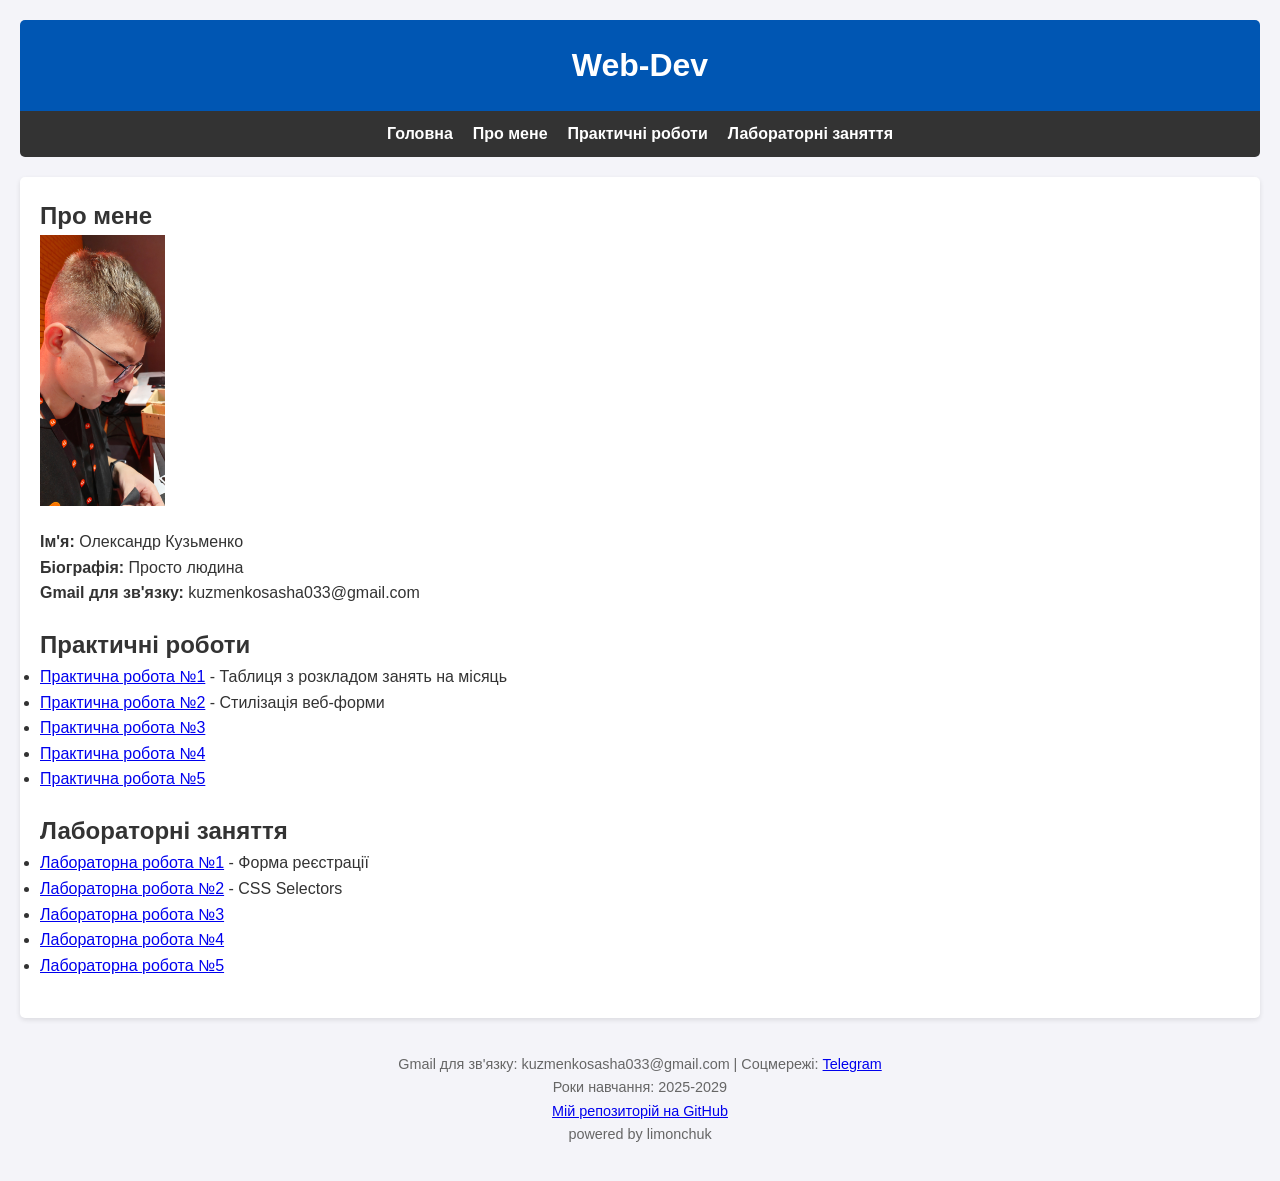
<file: index.html>
<!DOCTYPE html>
<html lang="uk">
<head>
    <meta charset="UTF-8">
    <meta name="viewport" content="width=device-width, initial-scale=1.0">
    <title>Web-Dev</title>
    <link rel="stylesheet" href="css/style.css">
</head>
<body>
    <div class="sticky-top">
    <header>
        <h1>Web-Dev</h1>
    </header>

    <nav>
        <ul>
            <li><a href="index.html">Головна</a></li>
            <li><a href="#about">Про мене</a></li>
            <li><a href="#pr">Практичні роботи</a></li>
            <li><a href="#labs">Лабораторні заняття</a></li>
        </ul>
    </nav>
    </div>

    <main>
        
        <section id="about">
            <h2>Про мене</h2>
            <img src="images/IMG20260712164022.jpg" alt="picture" width="125" style="margin-bottom: 15px;">
            <p><strong>Ім'я:</strong> Олександр Кузьменко</p>
            <p><strong>Біографія:</strong> Просто людина</p>
            <p><strong>Gmail для зв'язку:</strong> kuzmenkosasha033@gmail.com</p>
        </section>

        <section id="pr">
            <h2>Практичні роботи</h2>
            <ul>
                <li><a href="pages/pr1.html">Практична робота №1</a> - Таблиця з розкладом занять на місяць</li>
                <li><a href="pages/pr2.html">Практична робота №2</a> - Стилізація веб-форми</li>
                <li><a href="pages/pr3.html">Практична робота №3</a></li>
                <li><a href="pages/pr4.html">Практична робота №4</a></li>
                <li><a href="pages/pr5.html">Практична робота №5</a></li>
            </ul>
        </section>

        <section id="labs">
            <h2>Лабораторні заняття</h2>
            <ul>
                <li><a href="pages/lab1.html">Лабораторна робота №1</a> - Форма реєстрації</li>
                <li><a href="pages/lab2.html">Лабораторна робота №2</a> - CSS Selectors</li>
                <li><a href="pages/lab3.html">Лабораторна робота №3</a></li>
                <li><a href="pages/lab4.html">Лабораторна робота №4</a></li>
                <li><a href="pages/lab5.html">Лабораторна робота №5</a></li>
            </ul>
        </section>
    </main>

    <footer>
        <p>Gmail для зв'язку: kuzmenkosasha033@gmail.com | Соцмережі: <a href="https://t.me/limonchuk86" target="_blank">Telegram</a></p>
        <p>Роки навчання: 2025-2029</p>
        <p><a href="https://github.com/limonchuk86/Web-Dev" target="_blank">Мій репозиторій на GitHub</a></p>
        <p>powered by limonchuk</p>
    </footer>

</body>
</html>
</file>
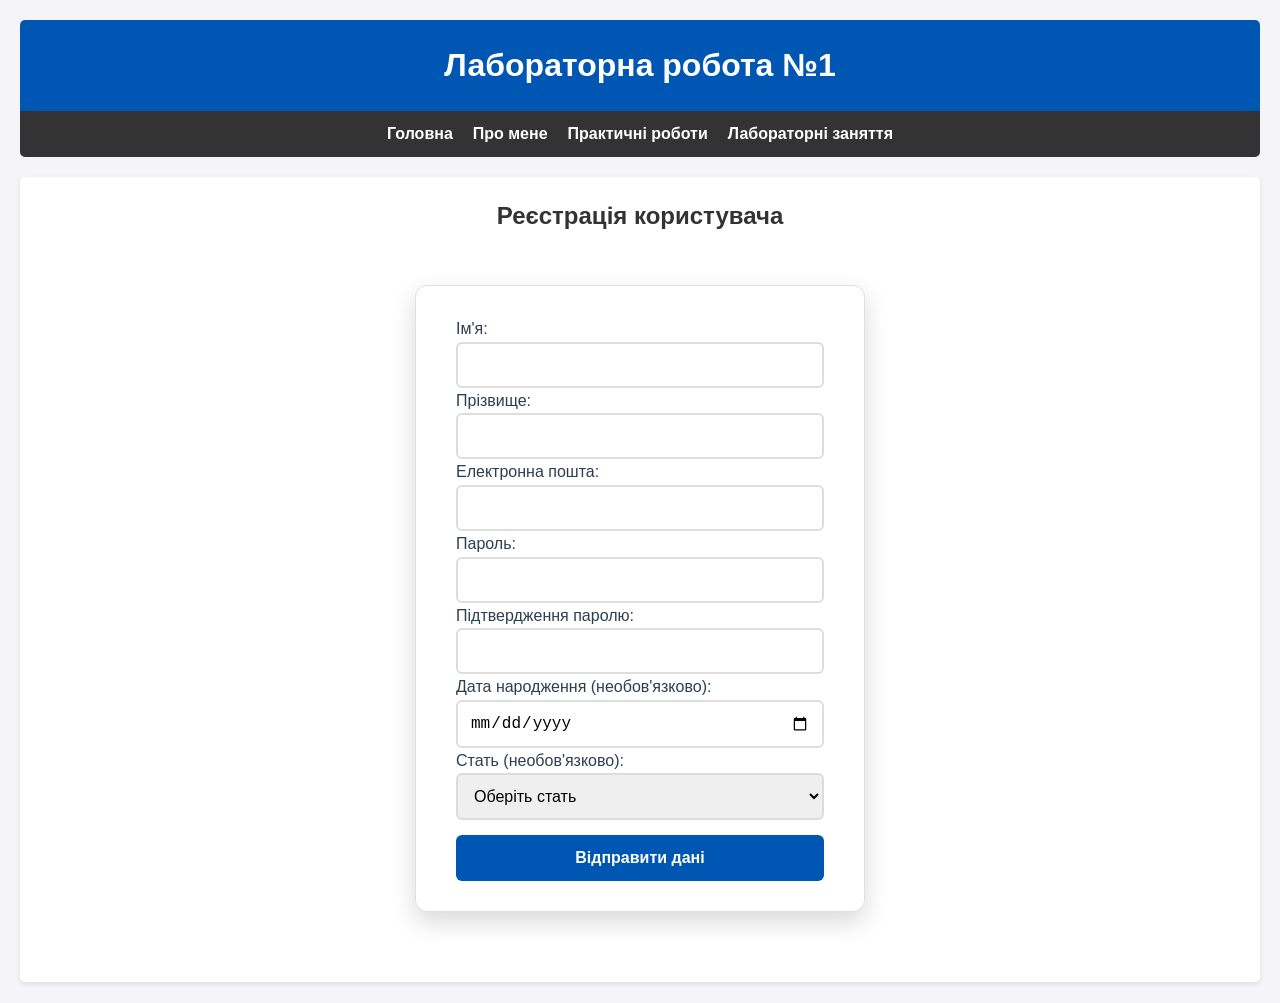
<file: pages/lab1.html>
<!DOCTYPE html>
<html lang="uk">
<head>
    <meta charset="UTF-8">
    <meta name="viewport" content="width=device-width, initial-scale=1.0">
    <title>Лабораторна робота 1</title>
    <link rel="stylesheet" href="../css/style.css">
</head>
<body>

    <div class="sticky-top">
        <header>
            <h1>Лабораторна робота №1</h1>
        </header>

        <nav>
            <ul>
                <li><a href="../index.html">Головна</a></li>
                <li><a href="../index.html#about">Про мене</a></li>
                <li><a href="../index.html#pr">Практичні роботи</a></li>
                <li><a href="../index.html#labs">Лабораторні заняття</a></li>
            </ul>
        </nav>
    </div>
    <main>
        <h2 style="text-align: center;">Реєстрація користувача</h2>
        
        <form action="https://webhook.site/fcff0840-c287-49cb-9dde-8a3e3c6624b8" method="POST" class="registration-form">
            
            <div class="form-group">
                <label for="firstName">Ім'я:</label>
                <input type="text" id="firstName" name="firstName" required>
            </div>

            <div class="form-group">
                <label for="lastName">Прізвище:</label>
                <input type="text" id="lastName" name="lastName" required>
            </div>

            <div class="form-group">
                <label for="email">Електронна пошта:</label>
                <input type="email" id="email" name="userEmail" required>
            </div>

            <div class="form-group">
                <label for="password">Пароль:</label>
                <input type="password" id="password" name="userPassword" required>
            </div>

            <div class="form-group">
                <label for="confirmPassword">Підтвердження паролю:</label>
                <input type="password" id="confirmPassword" name="confirmPassword" required>
            </div>

            <div class="form-group">
                <label for="birthDate">Дата народження (необов'язково):</label>
                <input type="date" id="birthDate" name="birthDate">
            </div>

            <div class="form-group">
                <label for="gender">Стать (необов'язково):</label>
                <select id="gender" name="userGender">
                    <option value="">Оберіть стать</option>
                    <option value="male">Чоловіча</option>
                    <option value="female">Жіноча</option>
                </select>
            </div>

            <input type="submit" value="Відправити дані" class="submit-btn">
        </form>
    </main>
</body>
</file>
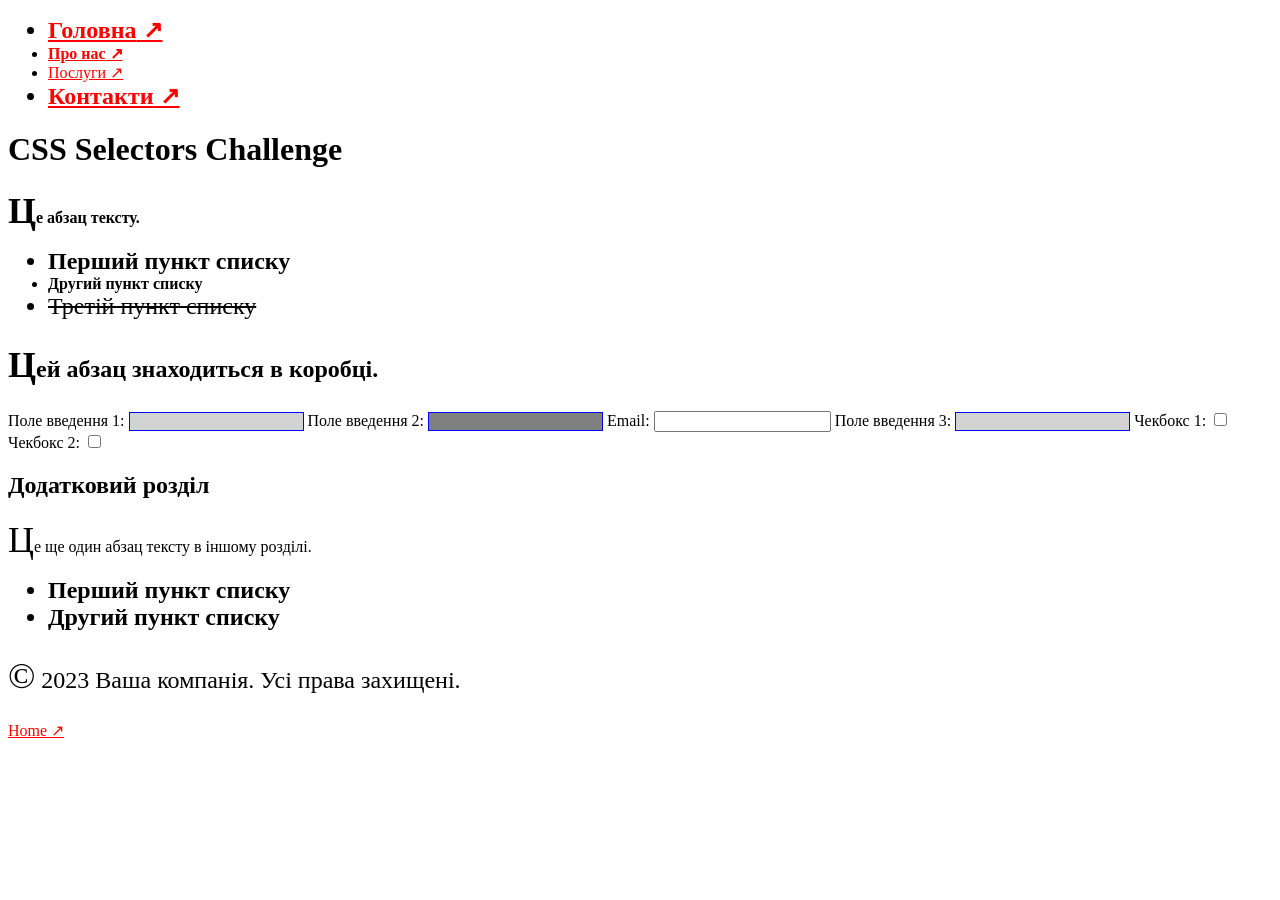
<file: pages/lab2.html>
<!DOCTYPE html>
<html lang="en">
<head>
    <meta charset="UTF-8">
    <meta name="viewport" content="width=device-width, initial-scale=1.0">
    <link rel="stylesheet" href="lab2.css">
    <title>CSS Selectors Challenge</title>
</head>
<body>
    <header>
        <nav>
            <ul>
                <li><a href="#">Головна</a></li>
                <li><a href="https://example.com">Про нас</a></li>
                <li><a href="#">Послуги</a></li>
                <li><a href="http://notrealsite.ua">Контакти</a></li>
            </ul>
        </nav>
    </header>
    <div class="container">
        <h1>CSS Selectors Challenge</h1>
        <p>Це абзац тексту.</p>
        <ul>
            <li>Перший пункт списку</li>
            <li class="special">Другий пункт списку</li>
            <li>Третій пункт списку</li>
        </ul>
        <div class="box">
            <p>Цей абзац знаходиться в коробці.</p>
        </div>
        <form>
            <label for="input1">Поле введення 1:</label>
            <input type="text" id="input1">
            <label for="input2">Поле введення 2:</label>
            <input type="text" id="input2" disabled>
            <label for="email1">Email:</label>
            <input type="email" id="email1">
            <label for="input3">Поле введення 3:</label>
            <input type="text" id="input3">
            <label for="check1">Чекбокс 1:</label>
            <input type="checkbox" id="check1">
            <label for="check2">Чекбокс 2:</label>
            <input type="checkbox" id="check2">
        </form>
    </div>
    <section>
        <h2>Додатковий розділ</h2>
        <p>Це ще один абзац тексту в іншому розділі.</p>
        <ul>
            <li>Перший пункт списку</li>
            <li>Другий пункт списку</li>
        </ul>
    </section>
    <footer>
        <p>&copy; 2023 Ваша компанія. Усі права захищені.</p>
        <a href="#">Home</a>
    </footer>
</body>
</html>
</file>
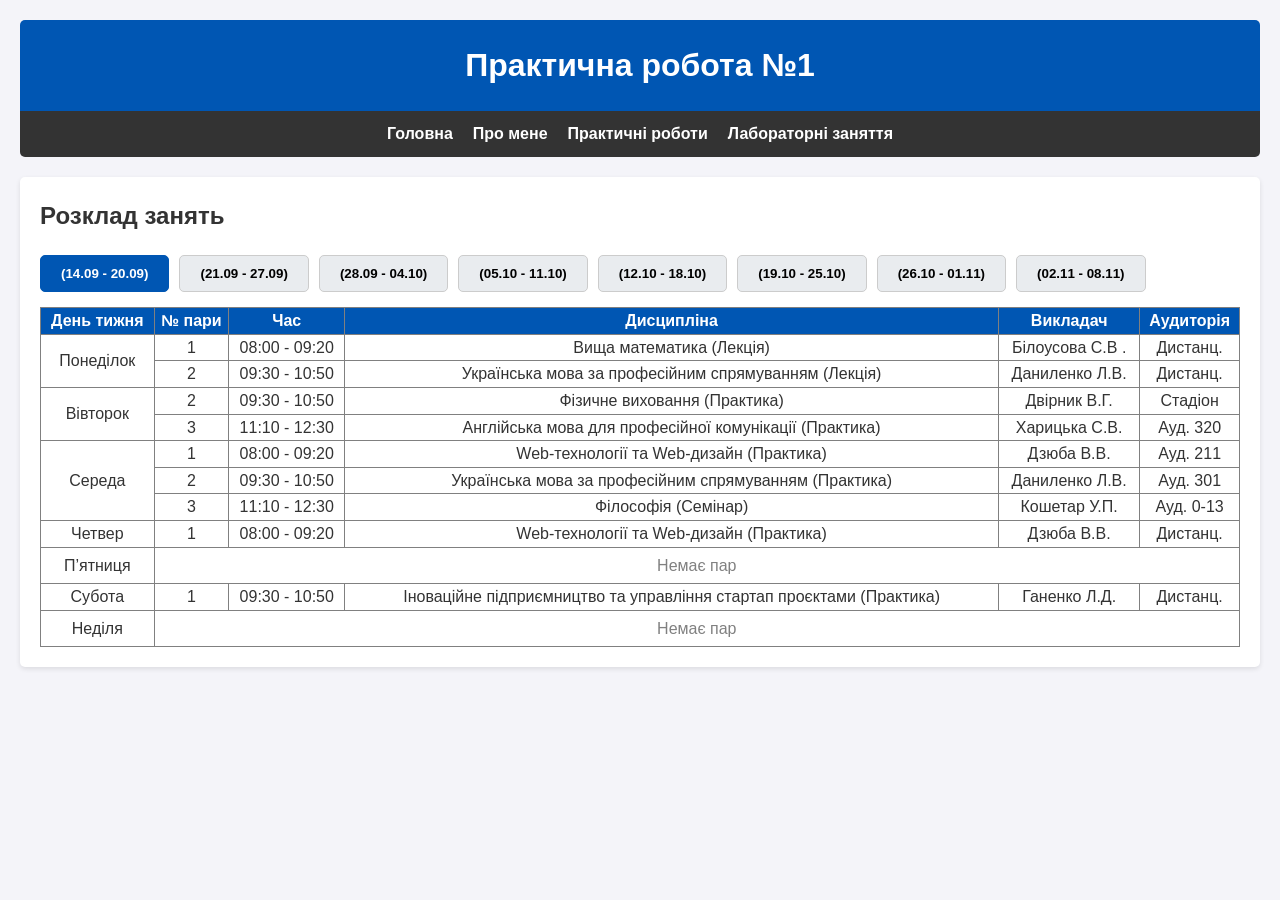
<file: pages/pr1.html>
<!DOCTYPE html>
<html lang="uk">
<head>
    <meta charset="UTF-8">
    <meta name="viewport" content="width=device-width, initial-scale=1.0">
    <title>Практична робота 1 - Розклад</title>
    <link rel="stylesheet" href="../css/style.css">
</head>
<body>

    <div class="sticky-top">
        <header>
            <h1>Практична робота №1</h1>
        </header>

        <nav>
            <ul>
                <li><a href="../index.html">Головна</a></li>
                <li><a href="../index.html#about">Про мене</a></li>
                <li><a href="../index.html#pr">Практичні роботи</a></li>
                <li><a href="../index.html#labs">Лабораторні заняття</a></li>
            </ul>
        </nav>
    </div>
    <main>
        <h2>Розклад занять</h2>
        <!-- Кнопки -->
        <div class="tab-buttons">
            <button class="tab-btn active" onclick="openWeek(event, 'week1')">(14.09 - 20.09)</button>
            <button class="tab-btn" onclick="openWeek(event, 'week2')">(21.09 - 27.09)</button>
            <button class="tab-btn" onclick="openWeek(event, 'week3')">(28.09 - 04.10)</button>
            <button class="tab-btn" onclick="openWeek(event, 'week4')">(05.10 - 11.10)</button>
            <button class="tab-btn" onclick="openWeek(event, 'week5')">(12.10 - 18.10)</button>
            <button class="tab-btn" onclick="openWeek(event, 'week6')">(19.10 - 25.10)</button>
            <button class="tab-btn" onclick="openWeek(event, 'week7')">(26.10 - 01.11)</button>
            <button class="tab-btn" onclick="openWeek(event, 'week8')">(02.11 - 08.11)</button>
        </div>


        <div id="week1" class="tab-content active">
            <table border="1" style="width: 100%; border-collapse: collapse; text-align: center;">
                <tr style="background-color: #0056b3; color: white;">
                    <th>День тижня</th>
                    <th>№ пари</th>
                    <th>Час</th>
                    <th>Дисципліна</th>
                    <th>Викладач</th>
                    <th>Аудиторія</th>
                </tr>
            <tr>
                <td rowspan="2">Понеділок</td>
                <td>1</td>
                <td>08:00 - 09:20</td>
                <td>Вища математика (Лекція)</td>
                <td>Білоусова С.В .</td>
                <td>Дистанц.</td>
            </tr>
            <tr>
                <td>2</td>
                <td>09:30 - 10:50</td>
                <td>Українська мова за професійним спрямуванням (Лекція)</td>
                <td>Даниленко Л.В.</td>
                <td>Дистанц.</td>
            </tr>
            <tr>
                <td rowspan="2">Вівторок</td>
                <td>2</td>
                <td>09:30 - 10:50</td>
                <td>Фізичне виховання (Практика)</td>
                <td>Двірник В.Г.</td>
                <td>Стадіон</td>
            </tr>
            <tr>
                <td>3</td>
                <td>11:10 - 12:30</td>
                <td>Англійська мова для професійної комунікації (Практика)</td>
                <td>Харицька С.В.</td>
                <td>Ауд. 320</td>
            </tr>
            <tr>
                <td rowspan="3">Середа</td>
                <td>1</td>
                <td>08:00 - 09:20</td>
                <td>Web-технології та Web-дизайн (Практика)</td>
                <td>Дзюба В.В.</td>
                <td>Ауд. 211</td>
            </tr>
            <tr>
                <td>2</td>
                <td>09:30 - 10:50</td>
                <td>Українська мова за професійним спрямуванням (Практика)</td>
                <td>Даниленко Л.В.</td>
                <td>Ауд. 301</td>
            </tr>
            <tr>
                <td>3</td>
                <td>11:10 - 12:30</td>
                <td>Філософія (Семінар)</td>
                <td>Кошетар У.П.</td>
                <td>Ауд. 0-13</td>
            </tr>
            <tr>
                <td>Четвер</td>
                <td>1</td>
                <td>08:00 - 09:20</td>
                <td>Web-технології та Web-дизайн (Практика)</td>
                <td>Дзюба В.В.</td>
                <td>Дистанц.</td>
            </tr>
            <tr>
                <td>П’ятниця</td>
                 <td colspan="5" style="padding: 5px; color: gray;"> Немає пар </td>
            </tr>
             <tr>
                <td>Субота</td>
                <td>1</td>
                <td>09:30 - 10:50</td>
                <td>Іноваційне підприємництво та управління стартап проєктами (Практика)</td>
                <td>Ганенко Л.Д.</td>
                <td>Дистанц.</td>
            </tr>
             <tr>
                <td>Неділя</td>
                 <td colspan="5" style="padding: 5px; color: gray;"> Немає пар </td>
            </tr>
            </table>
        </div>

        <div id="week2" class="tab-content">
                   <table border="1" style="width: 100%; margin-top: 20px; border-collapse: collapse; text-align: center;">
            <tr style="background-color: #0056b3; color: white;">
                <th>День тижня</th>
                <th>№ пари</th>
                <th>Час</th>
                <th>Дисципліна</th>
                <th>Викладач</th>
                <th>Аудиторія</th>
             <tr>
                <td rowspan="3">Понеділок</td>
                <td>2</td>
                <td>09:30 - 10:50</td>
                <td>Об'єктно-орієнтоване програмування C# (Лекція)</td>
                <td>Гавор А.С.</td>
                <td>Дистанц.</td>
            </tr>
            <tr>
                <td>3</td>
                <td>11:10 - 12:30</td>
                <td>Філософія (Лекція)</td>
                <td>Кошетар У.П.</td>
                <td>Дистанц.</td>
            </tr>
             <tr>
                <td>6</td>
                <td>15:40 - 17:00</td>
                <td>Іноваційне підприємництво та управління стартап проєктами (Лекція)</td>
                <td>Ганенко Л.Д.</td>
                <td>Дистанц.</td>
            </tr>
            <tr>
                <td rowspan="3">Вівторок</td>
                <td>1</td>
                <td>08:00 - 09:20</td>
                <td>Об'єктно-орієнтоване програмування C# (Практика)</td>
                <td>Гавор А.С.</td>
                <td>Ауд. 310</td>
            </tr>
            <tr>
                <td>2</td>
                <td>09:30 - 10:50</td>
                <td>Об'єктно-орієнтоване програмування C# (Лабораторна)</td>
                <td>Гавор А.С.</td>
                <td>Ауд. 325</td>
            </tr>
            <tr>
                <td>3</td>
                <td>11:10 - 12:30</td>
                <td>Англійська мова для професійної комунікації (Практика)</td>
                <td>Харицька С.В.</td>
                <td>Ауд. 320</td>
            </tr>
            <tr>
                <td rowspan="1">Середа</td>
                <td>1</td>
                <td>08:00 - 09:20</td>
                <td>Web-технології та Web-дизайн (Практика)</td>
                <td>Дзюба В.В.</td>
                <td>Ауд. 211</td>
            </tr>
            <tr>
                <td>Четвер</td>
                 <td colspan="5" style="padding: 5px; color: gray;"> Немає пар </td>
            </tr>
            <tr>
                <td>П’ятниця</td>
                 <td colspan="5" style="padding: 5px; color: gray;"> Немає пар </td> 
            </tr>
             <tr>
                <td>Субота</td>
                <td>1</td>
                <td>09:30 - 10:50</td>
                <td>Іноваційне підприємництво та управління стартап проєктами (Лабораторна)</td>
                <td>Ганенко Л.Д.</td>
                <td>Дистанц.</td>
            </tr>
             <tr>
                <td>Неділя</td>
                 <td colspan="5" style="padding: 5px; color: gray;"> Немає пар </td>
            </tr>
            </table>
        </div>

        <div id="week3" class="tab-content">
                   <table border="1" style="width: 100%; margin-top: 20px; border-collapse: collapse; text-align: center;">
            <tr style="background-color: #0056b3; color: white;">
                <th>День тижня</th>
                <th>№ пари</th>
                <th>Час</th>
                <th>Дисципліна</th>
                <th>Викладач</th>
                <th>Аудиторія</th>
            </tr>
             <tr>
                <td rowspan="2">Понеділок</td>
                <td>1</td>
                <td>08:00 - 09:20</td>
                <td>Вища математика (Лекція)</td>
                <td>Білоусова С.В .</td>
                <td>Дистанц.</td>
            </tr>
            <tr>
                <td>2</td>
                <td>09:30 - 10:50</td>
                <td>Українська мова за професійним спрямуванням (Лекція)</td>
                <td>Даниленко Л.В.</td>
                <td>Дистанц.</td>
            </tr>
            <tr>
                <td rowspan="2">Вівторок</td>
                <td>2</td>
                <td>09:30 - 10:50</td>
                <td>Фізичне виховання (Практика)</td>
                <td>Двірник В.Г.</td>
                <td>Стадіон</td>
            </tr>
            <tr>
                <td>3</td>
                <td>11:10 - 12:30</td>
                <td>Англійська мова для професійної комунікації (Практика)</td>
                <td>Харицька С.В.</td>
                <td>Ауд. 320</td>
            </tr>
            <tr>
                <td rowspan="3">Середа</td>
                <td>1</td>
                <td>08:00 - 09:20</td>
                <td>Web-технології та Web-дизайн (Практика)</td>
                <td>Дзюба В.В.</td>
                <td>Ауд. 211</td>
            </tr>
            <tr>
                <td>2</td>
                <td>09:30 - 10:50</td>
                <td>Українська мова за професійним спрямуванням (Практика)</td>
                <td>Даниленко Л.В.</td>
                <td>Ауд. 301</td>
            </tr>
            <tr>
                <td>3</td>
                <td>11:10 - 12:30</td>
                <td>Філософія (Семінар)</td>
                <td>Кошетар У.П.</td>
                <td>Ауд. 0-13</td>
            </tr>
            <tr>
                <td>Четвер</td>
                <td>1</td>
                <td>08:00 - 09:20</td>
                <td>Web-технології та Web-дизайн (Практика)</td>
                <td>Дзюба В.В.</td>
                <td>Дистанц.</td>
            </tr>
            <tr>
                <td>П’ятниця</td>
                 <td colspan="5" style="padding: 5px; color: gray;"> Немає пар </td>
            </tr>
             <tr>
                <td>Субота</td>
                <td>1</td>
                <td>09:30 - 10:50</td>
                <td>Іноваційне підприємництво та управління стартап проєктами (Практика)</td>
                <td>Ганенко Л.Д.</td>
                <td>Дистанц.</td>
            </tr>
             <tr>
                <td>Неділя</td>
                 <td colspan="5" style="padding: 5px; color: gray;"> Немає пар </td>
            </tr>
            </table>
        </div>


        <div id="week4" class="tab-content">
                   <table border="1" style="width: 100%; margin-top: 20px; border-collapse: collapse; text-align: center;">
            <tr style="background-color: #0056b3; color: white;">
                <th>День тижня</th>
                <th>№ пари</th>
                <th>Час</th>
                <th>Дисципліна</th>
                <th>Викладач</th>
                <th>Аудиторія</th>
             <tr>
                <td rowspan="3">Понеділок</td>
                <td>2</td>
                <td>09:30 - 10:50</td>
                <td>Об'єктно-орієнтоване програмування C# (Лекція)</td>
                <td>Гавор А.С.</td>
                <td>Дистанц.</td>
            </tr>
            <tr>
                <td>3</td>
                <td>11:10 - 12:30</td>
                <td>Філософія (Лекція)</td>
                <td>Кошетар У.П.</td>
                <td>Дистанц.</td>
            </tr>
             <tr>
                <td>6</td>
                <td>15:40 - 17:00</td>
                <td>Іноваційне підприємництво та управління стартап проєктами (Лекція)</td>
                <td>Ганенко Л.Д.</td>
                <td>Дистанц.</td>
            </tr>
            <tr>
                <td rowspan="3">Вівторок</td>
                <td>1</td>
                <td>08:00 - 09:20</td>
                <td>Об'єктно-орієнтоване програмування C# (Практика)</td>
                <td>Гавор А.С.</td>
                <td>Ауд. 310</td>
            </tr>
            <tr>
                <td>2</td>
                <td>09:30 - 10:50</td>
                <td>Об'єктно-орієнтоване програмування C# (Лабораторна)</td>
                <td>Гавор А.С.</td>
                <td>Ауд. 325</td>
            </tr>
            <tr>
                <td>3</td>
                <td>11:10 - 12:30</td>
                <td>Англійська мова для професійної комунікації (Практика)</td>
                <td>Харицька С.В.</td>
                <td>Ауд. 320</td>
            </tr>
            <tr>
                <td rowspan="1">Середа</td>
                <td>1</td>
                <td>08:00 - 09:20</td>
                <td>Web-технології та Web-дизайн (Практика)</td>
                <td>Дзюба В.В.</td>
                <td>Ауд. 211</td>
            </tr>
            <tr>
                <td>Четвер</td>
                 <td colspan="5" style="padding: 5px; color: gray;"> Немає пар </td>
            </tr>
            <tr>
                <td>П’ятниця</td>
                 <td colspan="5" style="padding: 5px; color: gray;"> Немає пар </td> 
            </tr>
             <tr>
                <td>Субота</td>
                <td>1</td>
                <td>09:30 - 10:50</td>
                <td>Іноваційне підприємництво та управління стартап проєктами (Лабораторна)</td>
                <td>Ганенко Л.Д.</td>
                <td>Дистанц.</td>
            </tr>
             <tr>
                <td>Неділя</td>
                 <td colspan="5" style="padding: 5px; color: gray;"> Немає пар </td>
            </tr>
            </tr>
            </table>
        </div>

        <div id="week5" class="tab-content">
                   <table border="1" style="width: 100%; margin-top: 20px; border-collapse: collapse; text-align: center;">
            <tr style="background-color: #0056b3; color: white;">
                <th>День тижня</th>
                <th>№ пари</th>
                <th>Час</th>
                <th>Дисципліна</th>
                <th>Викладач</th>
                <th>Аудиторія</th>
            </tr>
             <tr>
                <td rowspan="2">Понеділок</td>
                <td>1</td>
                <td>08:00 - 09:20</td>
                <td>Вища математика (Лекція)</td>
                <td>Білоусова С.В .</td>
                <td>Дистанц.</td>
            </tr>
            <tr>
                <td>2</td>
                <td>09:30 - 10:50</td>
                <td>Українська мова за професійним спрямуванням (Лекція)</td>
                <td>Даниленко Л.В.</td>
                <td>Дистанц.</td>
            </tr>
            <tr>
                <td rowspan="2">Вівторок</td>
                <td>2</td>
                <td>09:30 - 10:50</td>
                <td>Фізичне виховання (Практика)</td>
                <td>Двірник В.Г.</td>
                <td>Стадіон</td>
            </tr>
            <tr>
                <td>3</td>
                <td>11:10 - 12:30</td>
                <td>Англійська мова для професійної комунікації (Практика)</td>
                <td>Харицька С.В.</td>
                <td>Ауд. 320</td>
            </tr>
            <tr>
                <td rowspan="3">Середа</td>
                <td>1</td>
                <td>08:00 - 09:20</td>
                <td>Web-технології та Web-дизайн (Практика)</td>
                <td>Дзюба В.В.</td>
                <td>Ауд. 211</td>
            </tr>
            <tr>
                <td>2</td>
                <td>09:30 - 10:50</td>
                <td>Українська мова за професійним спрямуванням (Практика)</td>
                <td>Даниленко Л.В.</td>
                <td>Ауд. 301</td>
            </tr>
            <tr>
                <td>3</td>
                <td>11:10 - 12:30</td>
                <td>Філософія (Семінар)</td>
                <td>Кошетар У.П.</td>
                <td>Ауд. 0-13</td>
            </tr>
            <tr>
                <td>Четвер</td>
                <td>1</td>
                <td>08:00 - 09:20</td>
                <td>Web-технології та Web-дизайн (Практика)</td>
                <td>Дзюба В.В.</td>
                <td>Дистанц.</td>
            </tr>
            <tr>
                <td>П’ятниця</td>
                 <td colspan="5" style="padding: 5px; color: gray;"> Немає пар </td>
            </tr>
             <tr>
                <td>Субота</td>
                <td>1</td>
                <td>09:30 - 10:50</td>
                <td>Іноваційне підприємництво та управління стартап проєктами (Практика)</td>
                <td>Ганенко Л.Д.</td>
                <td>Дистанц.</td>
            </tr>
             <tr>
                <td>Неділя</td>
                 <td colspan="5" style="padding: 5px; color: gray;"> Немає пар </td>
            </tr>
            </table>
        </div>

        <div id="week6" class="tab-content">
                   <table border="1" style="width: 100%; margin-top: 20px; border-collapse: collapse; text-align: center;">
            <tr style="background-color: #0056b3; color: white;">
                <th>День тижня</th>
                <th>№ пари</th>
                <th>Час</th>
                <th>Дисципліна</th>
                <th>Викладач</th>
                <th>Аудиторія</th>
             <tr>
                <td rowspan="3">Понеділок</td>
                <td>2</td>
                <td>09:30 - 10:50</td>
                <td>Об'єктно-орієнтоване програмування C# (Лекція)</td>
                <td>Гавор А.С.</td>
                <td>Дистанц.</td>
            </tr>
            <tr>
                <td>3</td>
                <td>11:10 - 12:30</td>
                <td>Філософія (Лекція)</td>
                <td>Кошетар У.П.</td>
                <td>Дистанц.</td>
            </tr>
             <tr>
                <td>6</td>
                <td>15:40 - 17:00</td>
                <td>Іноваційне підприємництво та управління стартап проєктами (Лекція)</td>
                <td>Ганенко Л.Д.</td>
                <td>Дистанц.</td>
            </tr>
            <tr>
                <td rowspan="3">Вівторок</td>
                <td>1</td>
                <td>08:00 - 09:20</td>
                <td>Об'єктно-орієнтоване програмування C# (Практика)</td>
                <td>Гавор А.С.</td>
                <td>Ауд. 310</td>
            </tr>
            <tr>
                <td>2</td>
                <td>09:30 - 10:50</td>
                <td>Об'єктно-орієнтоване програмування C# (Лабораторна)</td>
                <td>Гавор А.С.</td>
                <td>Ауд. 325</td>
            </tr>
            <tr>
                <td>3</td>
                <td>11:10 - 12:30</td>
                <td>Англійська мова для професійної комунікації (Практика)</td>
                <td>Харицька С.В.</td>
                <td>Ауд. 320</td>
            </tr>
            <tr>
                <td rowspan="1">Середа</td>
                <td>1</td>
                <td>08:00 - 09:20</td>
                <td>Web-технології та Web-дизайн (Практика)</td>
                <td>Дзюба В.В.</td>
                <td>Ауд. 211</td>
            </tr>
            <tr>
                <td>Четвер</td>
                 <td colspan="5" style="padding: 5px; color: gray;"> Немає пар </td>
            </tr>
            <tr>
                <td>П’ятниця</td>
                 <td colspan="5" style="padding: 5px; color: gray;"> Немає пар </td> 
            </tr>
             <tr>
                <td>Субота</td>
                <td>1</td>
                <td>09:30 - 10:50</td>
                <td>Іноваційне підприємництво та управління стартап проєктами (Лабораторна)</td>
                <td>Ганенко Л.Д.</td>
                <td>Дистанц.</td>
            </tr>
             <tr>
                <td>Неділя</td>
                 <td colspan="5" style="padding: 5px; color: gray;"> Немає пар </td>
            </tr>
            </tr>
            </table>
        </div>
        <div id="week7" class="tab-content">
                   <table border="1" style="width: 100%; margin-top: 20px; border-collapse: collapse; text-align: center;">
            <tr style="background-color: #0056b3; color: white;">
                <th>День тижня</th>
                <th>№ пари</th>
                <th>Час</th>
                <th>Дисципліна</th>
                <th>Викладач</th>
                <th>Аудиторія</th>
            </tr>
            <tr>
                 <td colspan="6" style="padding: 5px; color: gray;"> Розклад відсутній </td>
            </tr>
            </table>
        </div>
        <div id="week8" class="tab-content">
                   <table border="1" style="width: 100%; margin-top: 20px; border-collapse: collapse; text-align: center;">
            <tr style="background-color: #0056b3; color: white;">
                <th>День тижня</th>
                <th>№ пари</th>
                <th>Час</th>
                <th>Дисципліна</th>
                <th>Викладач</th>
                <th>Аудиторія</th>
            </tr>
            <tr>
                 <td colspan="6" style="padding: 5px; color: gray;"> Розклад відсутній </td>
            </tr>
            </table>
        </div>
        

        <!-- ================= СКРИПТ ПЕРЕМИКАННЯ ================= -->
        <script>
            function openWeek(evt, weekName) {
                // Ховаємо всі елементи з класом tab-content
                let tabContents = document.getElementsByClassName("tab-content");
                for (let i = 0; i < tabContents.length; i++) {
                    tabContents[i].classList.remove("active");
                }
                
                // Знімаємо виділення з усіх кнопок
                let tabBtns = document.getElementsByClassName("tab-btn");
                for (let i = 0; i < tabBtns.length; i++) {
                    tabBtns[i].classList.remove("active");
                }
                
                // Показуємо потрібну таблицю і підсвічуємо натиснуту кнопку
                document.getElementById(weekName).classList.add("active");
                evt.currentTarget.classList.add("active");
            }
        </script>
        </table>
    </main>

</body>
</html>
</file>
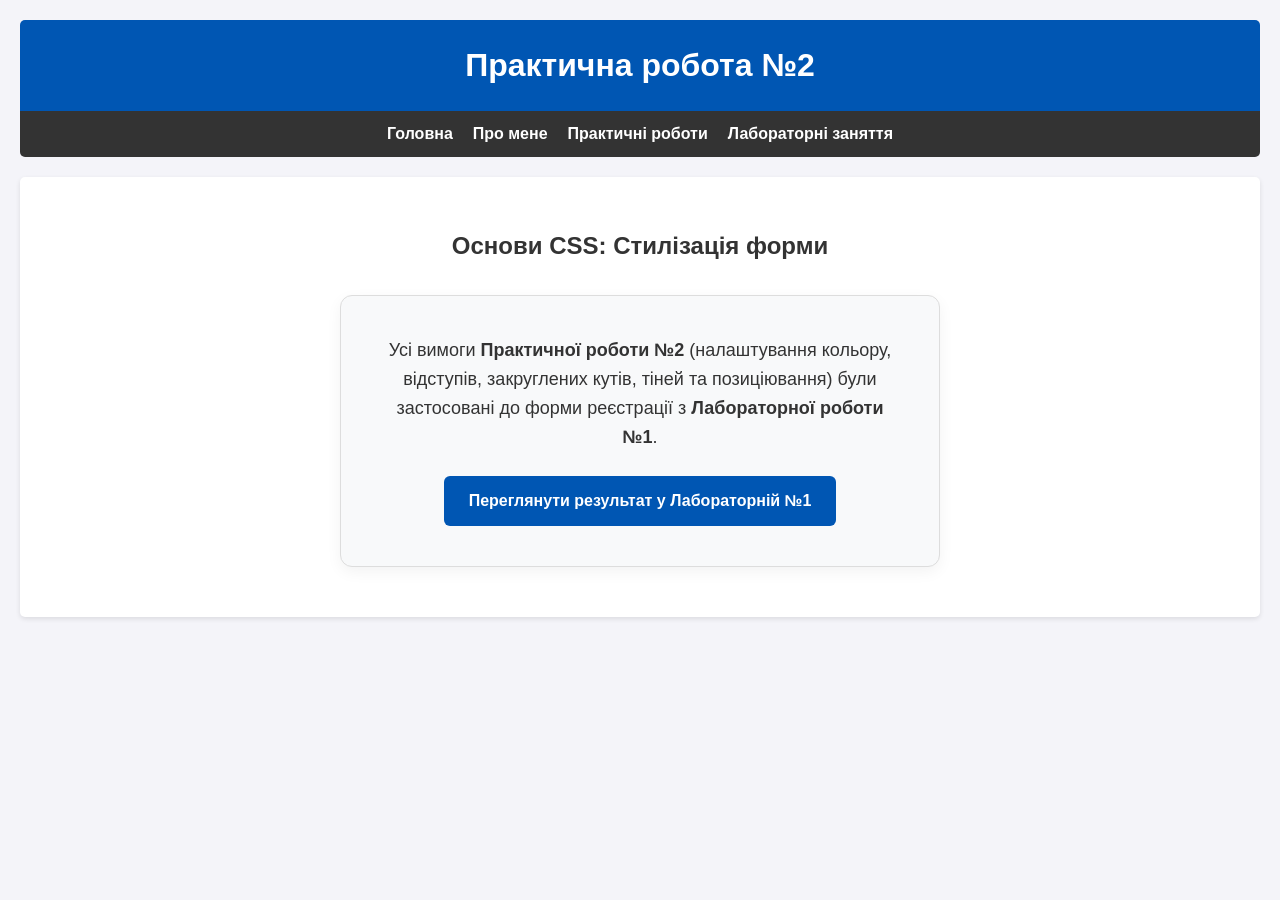
<file: pages/pr2.html>
<!DOCTYPE html>
<html lang="uk">
<head>
    <meta charset="UTF-8">
    <meta name="viewport" content="width=device-width, initial-scale=1.0">
    <title>Практична робота 2</title>
    <link rel="stylesheet" href="../css/style.css">
</head>
<body>

    <div class="sticky-top">
        <header>
            <h1>Практична робота №2</h1>
        </header>

        <nav>
            <ul>
                <li><a href="../index.html">Головна</a></li>
                <li><a href="../index.html#about">Про мене</a></li>
                <li><a href="../index.html#pr">Практичні роботи</a></li>
                <li><a href="../index.html#labs">Лабораторні заняття</a></li>
            </ul>
        </nav>
    </div>
    <main style="text-align: center; padding-top: 50px;">
            <h2>Основи CSS: Стилізація форми</h2>
            
            <div style="background-color: #f8f9fa; padding: 40px; border-radius: 12px; border: 1px solid #ddd; max-width: 600px; margin: 30px auto; box-shadow: 0px 5px 15px rgba(0,0,0,0.05);">
                <p style="font-size: 18px; line-height: 1.6; margin-bottom: 25px; color: #333;">
                    Усі вимоги <b>Практичної роботи №2</b> (налаштування кольору, відступів, закруглених кутів, тіней та позиціювання) 
                    були застосовані до форми реєстрації з <b>Лабораторної роботи №1</b>.
                </p>
                
                <!-- Кнопка для переходу -->
                <a href="lab1.html" style="display: inline-block; padding: 12px 25px; background-color: #0056b3; color: white; text-decoration: none; border-radius: 6px; font-weight: bold; transition: 0.3s;">
                    Переглянути результат у Лабораторній №1
                </a>
            </div>
        </main>

</body>
</file>
<file: css/style.css>
* {
    margin: 0;
    padding: 0;
    box-sizing: border-box;
}

body {
    font-family: Arial, sans-serif;
    line-height: 1.6;
    background-color: #f4f4f9;
    color: #333;
    padding: 20px;
}

header {
    background: #0056b3;
    color: #fff;
    padding: 20px 0;
    text-align: center;
    border-radius: 5px 5px 0 0;
}

nav {
    background: #333;
    color: #fff;
    padding: 10px;
    border-radius: 0 0 5px 5px;
}

nav ul {
    list-style: none;
    display: flex;
    justify-content: center;
    gap: 20px;
}

nav a {
    color: #fff;
    text-decoration: none;
    font-weight: bold;
}

nav a:hover {
    text-decoration: underline;
    color: #ffd700;
}

main {
    background: #fff;
    padding: 20px;
    margin-top: 20px;
    border-radius: 5px;
    box-shadow: 0 2px 5px rgba(0,0,0,0.1);
}

section {
    margin-bottom: 20px;
}

footer {
    text-align: center;
    margin-top: 20px;
    padding: 15px;
    font-size: 0.9em;
    color: #666;
}

.tab-buttons {
    display: flex;
    gap: 10px;
    margin-bottom: 15px;
    margin-top: 20px;
}

.tab-btn {
    padding: 10px 20px;
    background-color: #e9ecef;
    border: 1px solid #ccc;
    cursor: pointer;
    border-radius: 5px;
    font-weight: bold;
    transition: 0.3s;
}

.tab-btn:hover {
    background-color: #d3d9df;
}

/* Стиль для натиснутої (активної) кнопки */
.tab-btn.active {
    background-color: #0056b3;
    color: white;
    border-color: #0056b3;
}

/* Ховаємо всі таблиці за замовчуванням */
.tab-content {
    display: none;
}

/* Показуємо тільки ту таблицю, яка активна */
.tab-content.active {
    display: block;
}
/* Закріплення  головної панелі*/
.sticky-top {
    position: sticky;
    top: 0;
    z-index: 1000;
}


/* Стилізація форми Пр 2 */
.registration-form {
    /* a. Колір фону та тексту */
    background-color: #ffffff;
    color: #2c3e50;
    
    /* b. Ширина та внутрішні відступи (padding) */
    width: 100%;
    max-width: 450px;
    padding: 30px 40px; 
    
    /* c. Закруглені кути */
    border-radius: 12px;
    
    /* d. Тінь */
    box-shadow: 0px 10px 25px rgba(0, 0, 0, 0.15); 
    
    /* e. Позиціювання */
    position: relative; 
    margin: 50px auto; /* auto по горизонталі центрує форму по центру екрана */
    
    /* Додатково: легка рамка для чіткості */
    border: 1px solid #e0e0e0;
}

/* Стилізація інпутів для кращого вигляду */
.form-group input, .form-group select {
    width: 100%;
    padding: 12px;
    border: 2px solid #ddd;
    border-radius: 6px;
    font-size: 16px;
    transition: 0.3s border-color; /* Анімація і переходи (пункт 10 мети) */
}

/* Ефект при наведенні або кліку на поле */
.form-group input:focus, .form-group select:focus {
    border-color: #0056b3;
    outline: none;
}

/* Оновлена кнопка з ефектами */
.submit-btn {
    width: 100%;
    padding: 14px;
    background-color: #0056b3;
    color: #ffffff;
    border: none;
    border-radius: 6px;
    font-size: 16px;
    font-weight: bold;
    cursor: pointer;
    transition: all 0.3s ease; /* Плавний перехід при наведенні */
    margin-top: 15px;
}

.submit-btn:hover {
    background-color: #004494;
    box-shadow: 0px 5px 15px rgba(0, 86, 179, 0.4);
    transform: translateY(-2px); /* Кнопка трохи "підстрибує" при наведенні */
}
</file>
<file: pages/lab2.css>
/* 1. Перший елемент <li> - жирний шрифт */
li:first-child {
    font-weight: bold;
}

/* 2. Елементи <a>, які є останніми дочірніми елементами - червоний колір */
a:last-child {
    color: red;
}

/* 3. Елементи input, які вимкнено (disabled) - сірий фоновий колір */
input:disabled {
    background-color: gray;
}

/* 4. Елементи <p>, які є прямими дочірніми елементами <div> - напівжирний шрифт */
div > p {
    font-weight: 600; 
}

/* 5. Елементи з атрибутом href, що починається з https - зелений колір */
[href^="https"] {
    color: green;
}

/* 6. Елементи input з type="text" - синя рамка 1 піксель */
input[type="text"] {
    border: 1px solid blue;
}

/* 7. Елементи <li>, які є першими або останніми дочірніми елементами - розмір шрифту 24px */
li:first-child, li:last-child {
    font-size: 24px;
}

/* 8. Елементи <p>, які є нащадками <div> - розмір шрифту 16px */
div p {
    font-size: 16px;
}

/* 9. Елементи <input> зі значенням checked - світло-блакитний фон */
input:checked {
    background-color: lightblue;
}

/* 10. Елементи <a>, які є прямими дочірніми елементами <li> - підкреслений текст */
li > a {
    text-decoration: underline; 
}

/* 11. Елементи <li>, які є парними елементами батька - жирний шрифт */
li:nth-child(even) {
    font-weight: bold;
}

/* 12. Елементи <input> з type="text" і НЕ disabled - сірий фон */
input[type="text"]:not(:disabled) {
    background-color: lightgray; 
}

/* 13. Елементи <p>, які є першими дочірніми елементами - розмір шрифту 24px */
p:first-child {
    font-size: 24px;
}

/* 14. Елемент <li>, який йде одразу після елементу .special - перекреслений текст */
.special + li {
    text-decoration: line-through;
}

/* 15. Перша літера кожного елемента <p> - розмір шрифту 36px */
p::first-letter {
    font-size: 36px;
}

/* 16. Додати ::after для кожного елемента <a> з вмістом ↗ */
a::after {
    content: " ↗";
}
</file>
